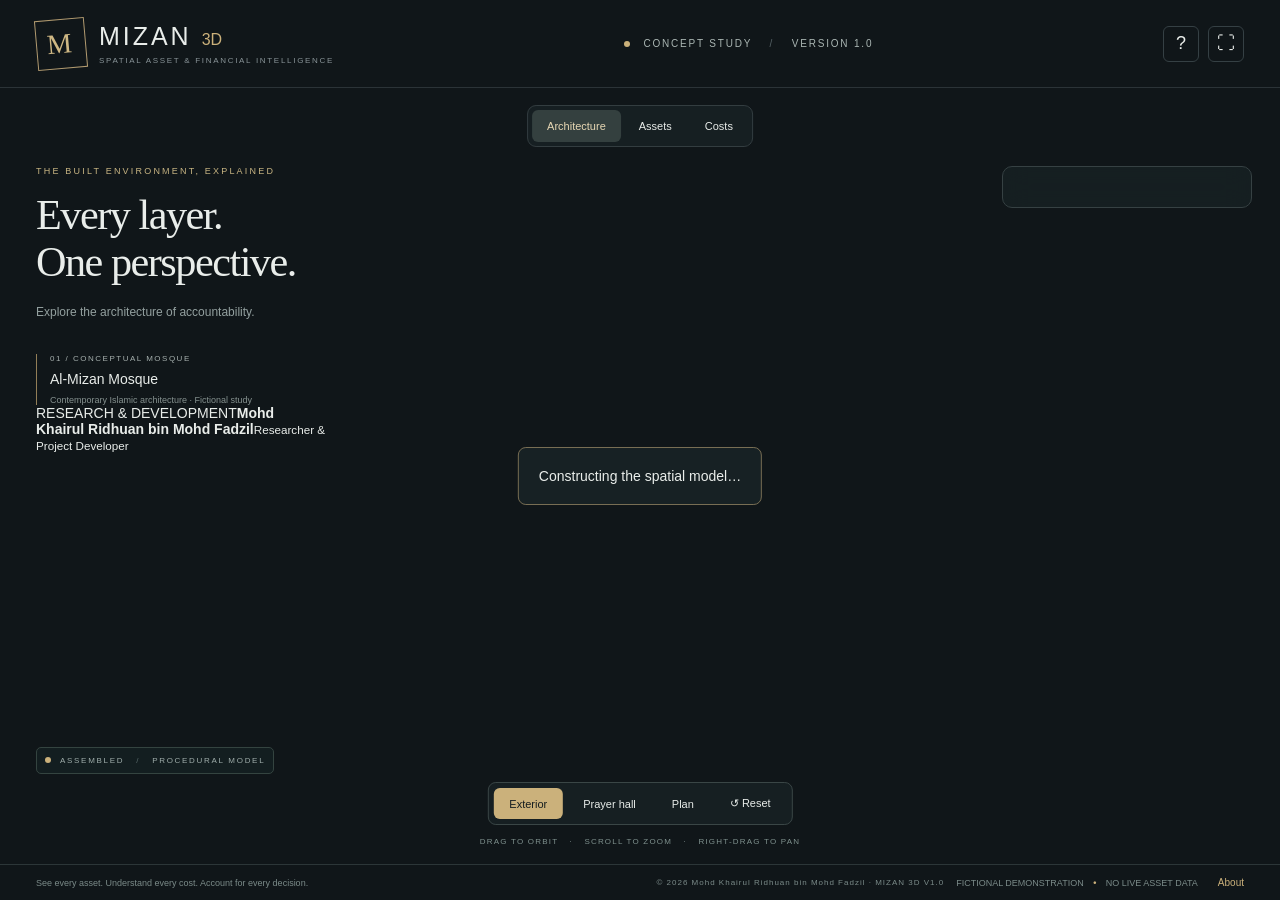
<file: index.html>
<!DOCTYPE html>
<html lang="en">
<head>
    <meta charset="UTF-8">
    <meta name="viewport" content="width=device-width, initial-scale=1.0">
    <title>MIZAN 3D</title>
    <meta http-equiv="refresh" content="0; url=./MIZAN_3D_RELEASE_V1/index.html">
</head>
<body>
    <a href="./MIZAN_3D_RELEASE_V1/index.html">Launch MIZAN 3D</a>
</body>
</html>
</file>
